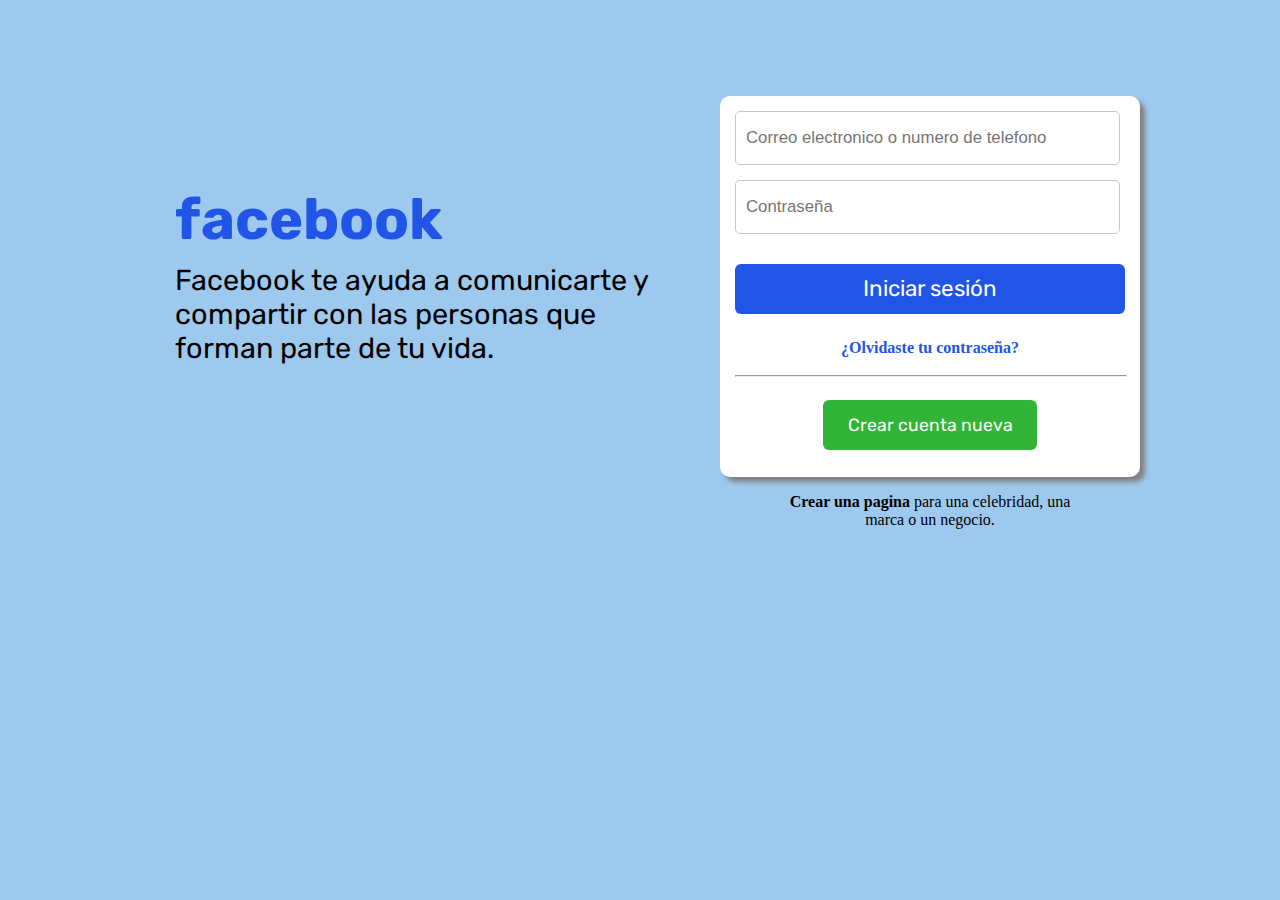
<file: FormFaceBook/index.html>
<!DOCTYPE html>
<html lang="es">
<head>
    <meta charset="UTF-8">
    <meta name="viewport" content="width=device-width, initial-scale=1.0">
    <link rel="preconnect" href="https://fonts.googleapis.com">
    <link rel="preconnect" href="https://fonts.gstatic.com" crossorigin>
    <link href="https://fonts.googleapis.com/css2?family=Roboto:ital,wght@0,100;0,300;0,400;0,500;0,700;0,900;1,100;1,300;1,400;1,500;1,700;1,900&family=Rubik:ital,wght@0,300..900;1,300..900&display=swap" rel="stylesheet">
    <link rel="stylesheet" href="style.css">
    <title>FaceBook</title>
</head>
<body>

    <div class="boxP">
        <div class="box1">
            <div class="box1-1">
                <h1 class="title">facebook</h1>
                <p class="subtitle">Facebook te ayuda a comunicarte y compartir con las personas que forman parte de tu vida.</p>
            </div>
        </div>
        <div class="box2">
            <div class="box2-2">
             <form class="form">
                <div class="input">
                    <input type="text" placeholder="Correo electronico o numero de telefono">

                </div >
                <div class="input">
                    <input type="text" placeholder="Contraseña">

                </div>
                <div class="buttonLog">
                    <button class="login">
                        Iniciar sesión
                    </button>

                </div>
                <h5 class="forgot">¿Olvidaste tu contraseña?</h5>
                <hr>
                <div class="buttonCre">
                    <button class="create">
                        Crear cuenta nueva
    
                    </button>

                </div>
              </form>
            </div>
            <div class="footer">
                <p><strong>Crear una pagina</strong> para una celebridad, una marca o un negocio.</p>
                
            </div>
        </div>

    </div>
    
</body>
</html>
</file>
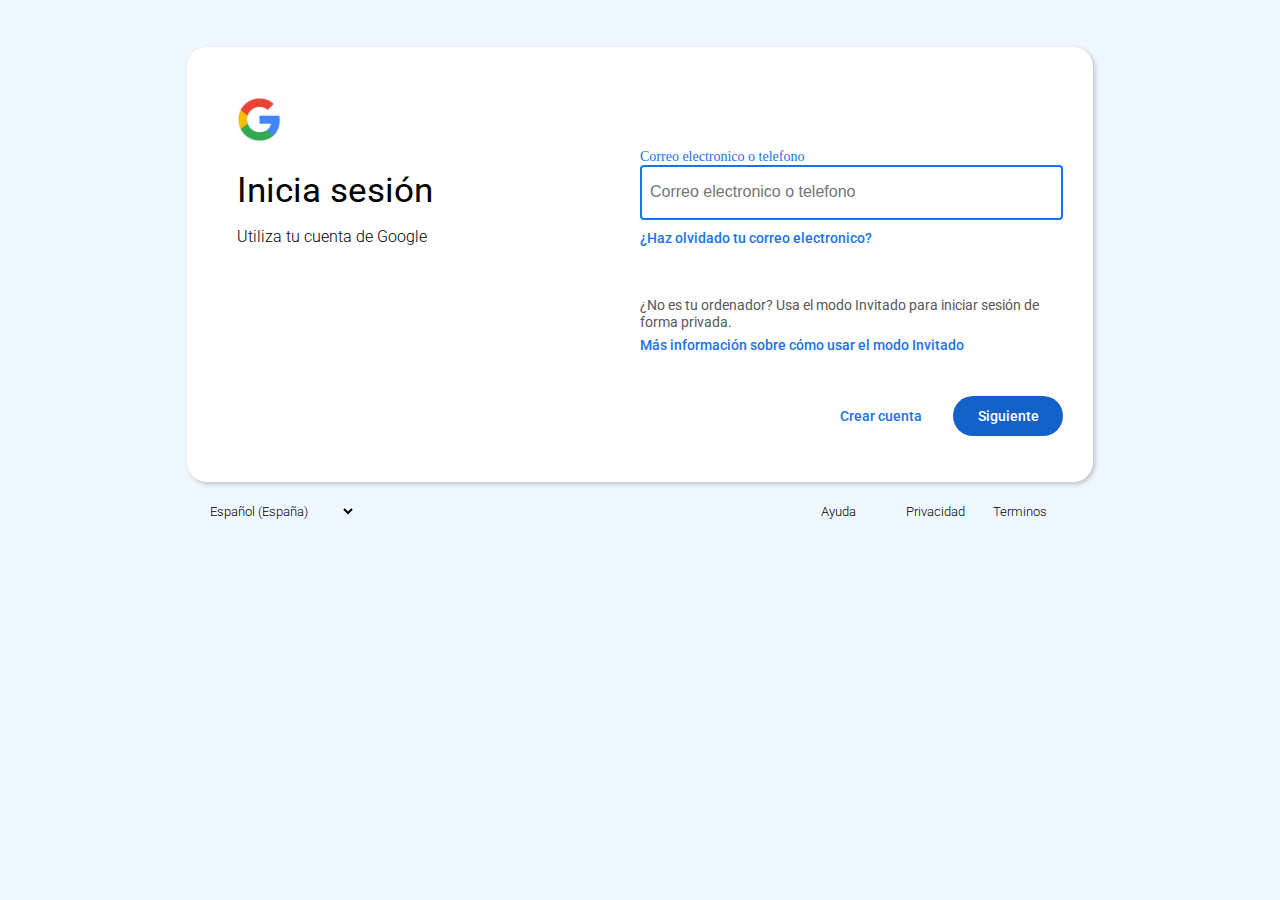
<file: formGoogle/index.html>
<!DOCTYPE html>
<html lang="es">
<head>
    <meta charset="UTF-8">
    <meta name="viewport" content="width=device-width, initial-scale=1.0">
    <link rel="preconnect" href="https://fonts.googleapis.com">
<link rel="preconnect" href="https://fonts.gstatic.com" crossorigin>
<link href="https://fonts.googleapis.com/css2?family=Open+Sans:ital,wght@0,300..800;1,300..800&family=Roboto:ital,wght@0,100;0,300;0,400;0,500;0,700;0,900;1,100;1,300;1,400;1,500;1,700;1,900&display=swap" rel="stylesheet">
    <link rel="stylesheet" href="style.css">
  
    <title>Google</title>
</head>

<body>
    <div class="box">
        <div class="box1">

            <div class="heather">
                <img src="google.jpg" alt="logo" class="logo">
            <div>
                <h1 class="title">Inicia sesión</h1>

                <h3 class="subtitle">Utiliza tu cuenta de Google</h3>
            </div>
               
    
            </div>
        </div>
        <div class="box2">

            <div class="main">
                <form action="">
                <div  class="input-container">
                    <label for="email">Correo electronico o telefono</label>
                    <input id="email" type="text" placeholder="Correo electronico o telefono" >
                </form>
                </div>
                <div>
                    <h4>¿Haz olvidado tu correo electronico?</h4>
                    <p>¿No es tu ordenador? Usa el modo Invitado para iniciar sesión de forma privada.  </p><strong class="more">Más información sobre cómo usar el modo Invitado</strong>

                </div>
            </div>
            <div class="next">
                
                    <h5 class="create">Crear cuenta</h5>
    
                    <button class="nextbutton">Siguiente</button>
    
            </div>
        </div>

    </div>
    <div class="footer">
        <div>
            <select name="lenguge" >
                <option value="spanish">Español (España)</option>
                <option value="inglish">Ingles</option>
                <option value="japanish">Japones</option>
            </select>
        </div>
        <div>
            <button class="opctions">Ayuda</button>
        </div>
        <div>
            <button class="opctions">Privacidad</button>
        </div>
        <div>
           <button class="opctions">Terminos</button>
        </div>
    </div>
    
</body>
</html>
</file>
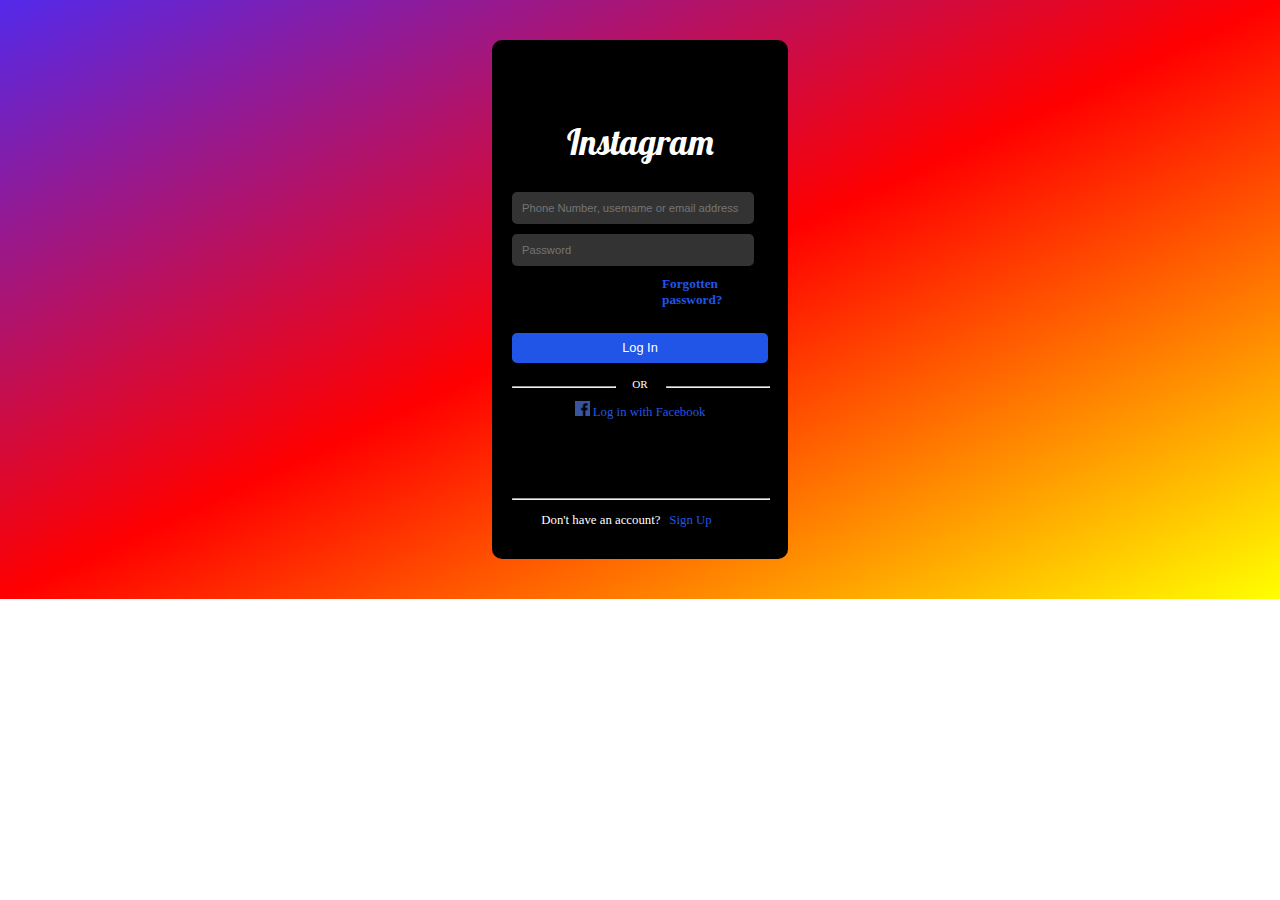
<file: formInstagram/index.html>
<!DOCTYPE html>
<html lang="es">
<head>
    <meta charset="UTF-8">
    <meta name="viewport" content="width=device-width, initial-scale=1.0">
    <link rel="preconnect" href="https://fonts.googleapis.com">
<link rel="preconnect" href="https://fonts.gstatic.com" crossorigin>
<link href="https://fonts.googleapis.com/css2?family=Lobster&family=Roboto:ital,wght@0,100;0,300;0,400;0,500;0,700;0,900;1,100;1,300;1,400;1,500;1,700;1,900&family=Rubik:ital,wght@0,300..900;1,300..900&display=swap" rel="stylesheet">
<link rel="stylesheet" href="https://fonts.googleapis.com/css2?family=Material+Symbols+Outlined:opsz,wght,FILL,GRAD@24,400,0,0" />
    <link rel="stylesheet" href="style.css">
    <title>Instagram</title>
</head>
<body>
    <div class="box">
        <div class="box1">
            <div>
                <h1>Instagram</h1>

            </div>
        <form >
            <div>
                <input type="text" placeholder="Phone Number, username or email address">   
            </div>
            <div>
                <input type="text" placeholder="Password" >

            </div>
            <!-- <div>
                <span class="material-symbols-outlined icon">visibility_lock</span>

            </div> -->
            <div>
                    <h5>Forgotten password?</h5>
            </div>

            <div>
                <button class="login">
                    Log In
                </button>

            </div>
        </form>
            <div class="line">
                <div class="line1"> <hr> </div> <div class="or">OR</div><div class="line1"> <hr> </div>    
            </div>
            <div class="logoFace">
                <p class="log">   <img src="facebook.png" alt="logoface" class="logo"> Log in with Facebook</p>

            </div>
            <hr>
            <div class="footer">
                <p>Don't have an account?</p> <p class="sing">Sign Up</p>
            </div>
        </div>

    </div>
</body>
</html>
</file>
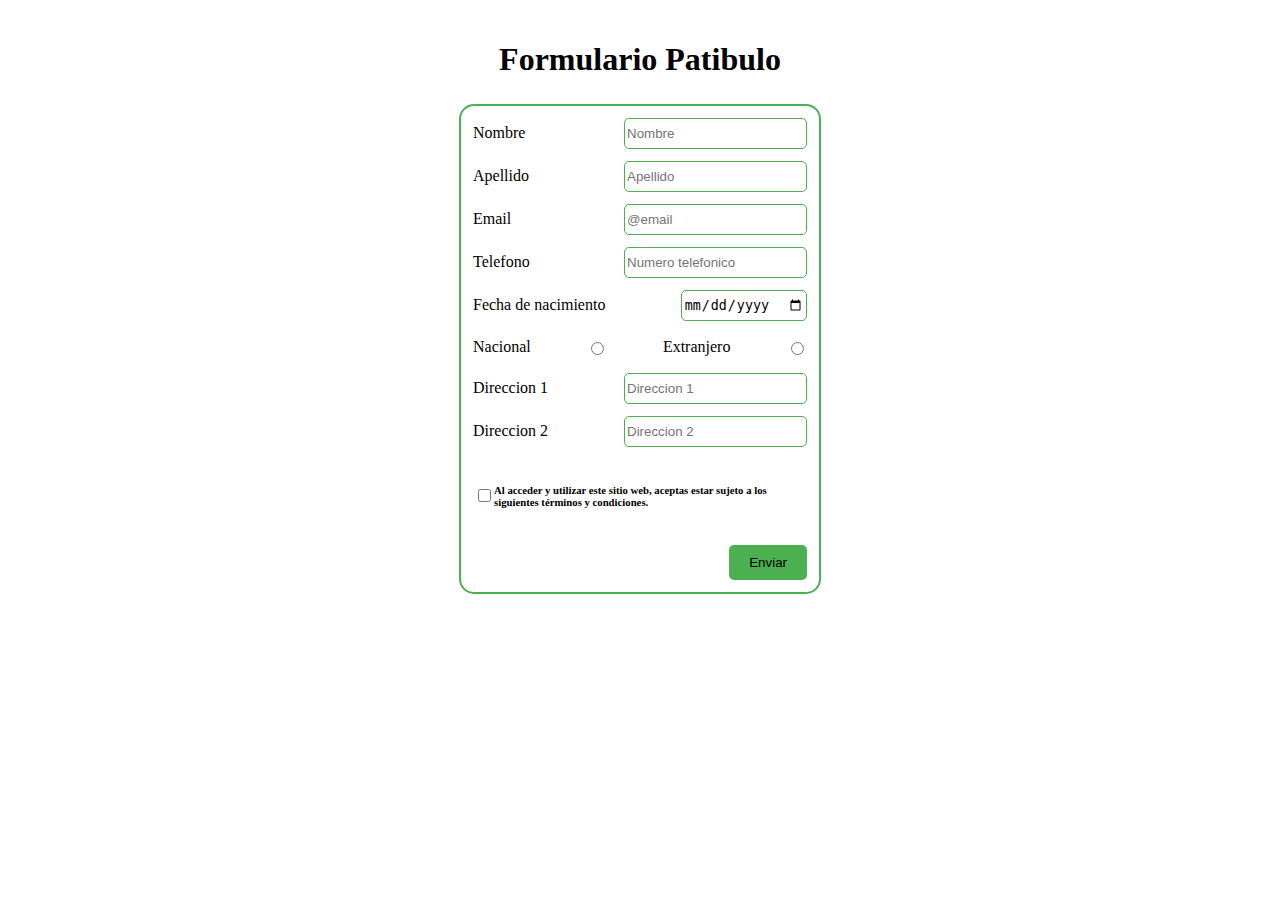
<file: Formulario1/index.html>
<!DOCTYPE html>
<html lang="es">
<head>
    <meta charset="UTF-8">
    <meta name="viewport" content="width=device-width, initial-scale=1.0">
    <link rel="stylesheet" href="style.css">
    <title>Tarea</title>
</head>
<body>
    <header>
        
        <h1>Formulario Patibulo</h1>
        
    </header>
    <main>

        <div class="cajaP">
          <form action="">
            <div>
                <label for="name">Nombre</label>
                <input id="name" type="text" placeholder="Nombre">
            </div>
            <div>
                <label for="lastName">Apellido</label>
                <input id="lastName" type="text" placeholder="Apellido" >
            </div>
            <div>
                <label for="email">Email</label>
                <input id="email" type="email" placeholder="@email">
    
            </div>
            <div>
                <label for="telephon">Telefono</label>
                <input id="telephon" type="number" placeholder="Numero telefonico">
            </div>
            <div >
                <label for="nacimiento"> Fecha de nacimiento</label>
                    <input id="nacimiento" type="date">
                
            </div>
            <div>
                <label for="national">Nacional</label>
                    <input id="national" type="radio" name="gender">
                
                <label for="extranjero">Extranjero  </label>
                    <input id="extranjero" type="radio" name="gender">
              
            </div>
            <div>
                <label for="direction1">Direccion 1</label>
                <input id="direction1" type="text" placeholder="Direccion 1">
    
            </div>
            <div>
                <label for="direction2">Direccion 2</label>
                <input id="direction2" type="text" placeholder="Direccion 2">
            </div>

            <div>
                <input id="condition" type="checkbox">
                <label for="condition"> <h6>Al acceder y utilizar este sitio web, aceptas estar sujeto a los siguientes términos y condiciones. </h6></label>
            </div>
            <div class="enviar">
                <button type="submit">
                            Enviar
                </button>
        
            </div>
          </form>

        </div>
    </main>
    <footer>

    </footer>

    
</body>
</html>
</file>
<file: FormFaceBook/style.css>
body {
    margin: 0;
    padding: 20px;
    box-sizing: border-box;
    background-color: rgb(158, 201, 239);
}

.boxP {
    width: 100vw;
    height: 500px;
    display: grid;
    grid-template-columns: 50% 50%;
    grid-template-rows: 100%;
    flex-wrap: wrap;
}

.box1 {
    display: flex;
    flex-direction: column;
    align-items: center;
    justify-content: center;
}

.box1-1 {
    margin-left: 155px;
}

.title {
    margin-bottom: 10px;
    /* font-family: "Roboto", sans-serif; */
    font-family: "Rubik", sans-serif;
    font-weight: 700;
    color: rgb(32, 85, 231);
    font-size: 3.6em;
}

.subtitle {
    margin-top: 0px;
    font-size: 1.8em;
    font-family: "Rubik", sans-serif;
}

.box2 {
    display: flex;
    flex-direction: column;
    align-items: center;
    justify-content: center;
    margin-top: 100px;
    margin-right: 100px;
    padding: 5px;
}

.box2-2 {
    width: 390px;
    height: 90%;
    padding: 15px;
    display: flex;
    flex-direction: column;
    align-items: center;
    justify-content: flex-start;

    border-radius: 10px;
    box-shadow: 5px 5px 5px gray;
    background-color: white;
}

input {
    /* margin: 0px 0px 10px 0px; */
    width: 95%;
    height: 50px;
    margin-bottom: 15px;
    border: 1px solid rgb(199, 198, 198);
    border-radius: 5px;
    font-size: 1.05em;
    padding-left: 10px;
}

.input {
    width: 100%;
}

.form {
    width: 100%;
    display: flex;
    flex-direction: column;
    justify-content: center;
    align-items: center;
}

.buttonLog {
    width: 100%;
}

.buttonCre {
    width: 100%;
    display: flex;
    justify-content: center;
}

.login {
    width: 100%;
    height: 50px;
    padding: 10px 20px;
    margin-bottom: 15px;
    margin-top: 15px;
    font-size: 1.4em;
    font-family: "Rubik", sans-serif;
    background-color: rgb(32, 85, 231);
    color: white;
    border: none;
    border-radius: 6px;
    cursor: pointer;
}

.forgot {
    margin-top: 10px;
    margin-bottom: 10px;
    font-size: 1em;
    color: rgb(32, 85, 231);
}

hr {
    width: 100%;

}

.create {
    width: 55%;
    height: 50px;
    padding: 10px 20px;
    margin-bottom: 15px;
    margin-top: 15px;
    font-size: 1.1em;
    background-color: #32b436;
    font-family: "Rubik", sans-serif;
    color: white;
    border: none;
    border-radius: 6px;
    cursor: pointer;

}

.footer {
    width: 60%;
    text-align: center;
}
</file>
<file: formGoogle/style.css>
body{
    margin: 0;
    padding: 20px;
    width: 100%;
    height: 599px;
    box-sizing: border-box;
    background-color: aliceblue;
    display: flex;
    flex-direction: column;
    justify-content: center;
    align-items: center;
}
.box{
    width: 65%;
    height: 60%;
    padding: 50px;
    border-radius: 20px;
    display: grid;
    grid-template-columns: 50% 50%;
    grid-template-rows:100%;
    justify-content: flex-start;
    background-color: white;
    box-shadow: 2px 2px 5px rgb(186, 194, 201);
}
.logo{
    width: 45px;
    height: 45px;
}
.title{
    font-size: 2.2em;
    font-family: "Roboto", sans-serif;
    font-weight: 400;
  font-style: normal;
}
.subtitle{
    font-size: 1em;
    font-family: "Roboto", sans-serif;
    font-weight: 300;
  font-style: normal;
   
}

h3, h1{
    margin-bottom: 10px;
   
}
h4{
    margin-top: 10px;
    margin-bottom: 50px;
    font-size: .9em;
    font-family: "Roboto", sans-serif;
    font-weight: 500;
    font-style: normal;
    color:  #1a73e8;
}
input{
    width: 100%;
    height: 35px;
    padding: 8px;
    font-size: 1em;
    border:  2px solid   #1a73e8;
    border-radius: 4px;
}
.input-container{
    margin-top: 50px;
}

 label {
   
    color: #1a73e8;
    font-size: 14px;  
}

.more{
    font-size: .9em;
    font-family: "Roboto", sans-serif;
    font-weight: 500;
    font-style: normal;
    color:  #1a73e8;

}
.next{
    margin-top: 30px;
    display: grid;
    grid-template-columns: 70% 35%;
    grid-template-rows: 100%;
    /* justify-items: baseline; */
    justify-items: end;
    align-items: center;
}
p{
    margin-top: 30px;
    margin-bottom: 5px;
    font-size: 0.9em;
    font-family: "Roboto", sans-serif;
    font-weight: 400;
    font-style: normal;
    color: rgb(88, 88, 88);
}
.nextbutton{
    width: 110px;
    height: 40px;
    padding: 5px 20px;
    font-size: .9em;
    font-family: "Roboto", sans-serif;
    font-weight: 500;
    font-style: normal;
    background-color: #1362c9;
    color: white;
    border: none;
    border-radius: 20px;
    cursor: pointer;
}
.create{
    font-size: .9em;
    font-family: "Roboto", sans-serif;
    font-weight: 500;
    font-style: normal;
    color:  #1a73e8;

}

.footer{
    width: 70%;
    margin-top: 20px;
    display: grid;
    grid-template-columns: 70% 10% 10% 10%;
    grid-template-rows: 50px;
}
select{
    width: 150px;
    font-size: .8em;
    border: none;
    background-color: transparent;
    font-family: "Roboto", sans-serif;
    font-weight: 300;
    font-style: normal;
}
.opctions{
    width: 50px;
    font-size: .8em;
    border: none;
    background-color: transparent;
    font-family: "Roboto", sans-serif;
    font-weight: 300;
    font-style: normal;
    cursor: pointer;

}
</file>
<file: formInstagram/style.css>
body{
    margin: 0;
    box-sizing: border-box;
    color: white;
}

.box{
    width: 100%;
    height: 599px;
    display: flex;
    flex-direction: column;
    justify-content: center;
    align-items: center;
    background: linear-gradient(to top left, yellow , red , rgb(84, 42, 235) ) ;

}

.box1{
    width: 20%;
    height: 80%;
    padding: 20px;
    display: flex;
    flex-direction: column;
    justify-content: flex-start;
    align-items: center;
    background-color: black;
    border-radius: 10px;
}
h1{
    margin-top: 60px;
    margin-bottom: 28px;
    font-family: "Lobster", sans-serif;
    font-weight: 400;
    font-style: normal;
    font-size: 2.2em;
}
input{
    margin: 0px 0px 10px 0px;
    width: 90%;
    height: 30px;
    border: none;
    border-radius: 5px;
    font-size: 0.7em;
    padding-left: 10px;
    background-color: rgb(51, 51, 51);
}
.icon{
    position: absolute; 
    left: 56%;
    top: 40%;
    transform: translateY(-10%); 
    cursor: pointer;
}
h5{
    margin-left: 150px;
    margin-top: 0px;
    margin-bottom: 10px;
    color: rgb(32, 85, 231);
}
.login{
    width: 100%;
    height: 30px;
    padding: 5px 20px;
    margin-bottom: 15px;
    margin-top: 15px;
    font-size: .8em;
    /* font-family: "Rubik", sans-serif; */
    background-color: rgb(32, 85, 231);
    color: white;
    border: none;
    border-radius: 5px;
    cursor: pointer;
}
hr{
    
     width: 100%;
    }
    .line{
        width: 100%;
        display: grid;
        grid-template-columns: 40% 20% 40%;
        grid-template-rows: 100%;
        justify-content: center;
        justify-items: center;

    }
    .line1{
        width: 100%;
    }
    .log{
        color: rgb(32, 85, 231);
        font-size: 0.8em;
    }
    .logo{
        width: 15px;
        height: 15px;
      
        color: rgb(32, 85, 231);
    } 
    .logoFace{
        margin-bottom: 70px;
    }
    p{
        margin: 5px 0px 0px 0px;
        font-size: .8em;
    }
    .footer{
        width: 80%;
        display: grid;
        grid-template-columns: 60% 25%;
        grid-template-rows: 100%;
        justify-items: end;

    }
    .sing{
        color:rgb(32, 85, 231); ;
    }
    .or{
        font-size: .7em;
    }
</file>
<file: Formulario1/style.css>
body{
    margin: 0;
    padding: 20px;
    display: flex;
    flex-direction: column;
    justify-content: center;
    align-items: center;
}

div{
   
    margin: 4px;
    padding: 4px;
    display: flex;
    justify-content: space-between;
    align-items: center;
}

input{
    height: 25px;
    padding: 2px;
    margin-left: 5px;
    border: 1px solid  #4CAF50;
    border-radius: 5px;
    
}
button{
    padding: 10px 20px;
    background-color: #4CAF50;
    color: black;
    border: none;
    border-radius: 5px;
    cursor: pointer;
}
h6{
    width: inherit;
}
/* header{
    width: 900px;
} */
.cajaP{
    width: 350px;
    border: 2px solid  #4CAF50;
    border-radius: 15px;
    
}
.horario{
    display: flex;
    justify-content: flex-end;
}
.enviar{
    display: flex;
    justify-content: flex-end;
    
}
</file>
